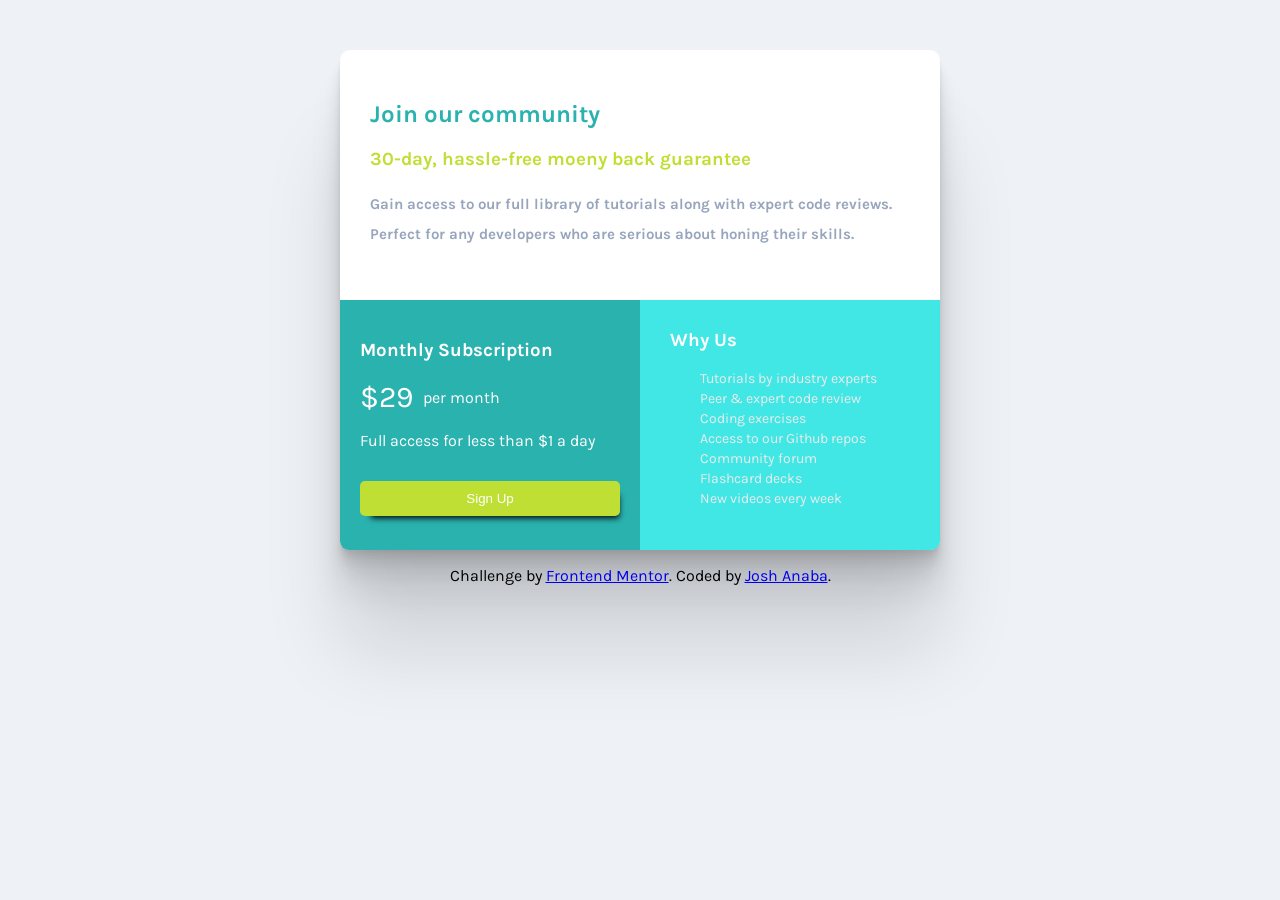
<file: index.html>
<!DOCTYPE html>
<html lang="en">
<head>
  <meta charset="UTF-8">
  <meta name="viewport" content="width=device-width, initial-scale=1.0"> <!-- displays site properly based on user's device -->

  <link rel="icon" type="image/png" sizes="32x32" href="./images/favicon-32x32.png">
  <link rel="stylesheet" href="style.css">
  
  <title>Single Price Grid Component</title>

</head>
<body>
  <section class="container">
    <div class="top-section">
      <h2>Join our community</h2>
      <h3>30-day, hassle-free moeny back guarantee</h3>
      <p>Gain access to our full library of tutorials along with expert code reviews.
      Perfect for any developers who are serious about honing their skills.</p>
    </div>
    <div class="base-section">
      <div class="sub">
        <h3>Monthly Subscription</h3>
        <p><span> $29 </span>per month</p>
        <p>Full access for less than $1 a day</p>

        <button id='sign-up'>Sign Up</button>
      </div>
      <div class="why-us">
          <h3>Why Us</h3>
          <ul>
            <li>Tutorials by industry experts</li>
            <li>Peer & expert code review</li>
            <li>Coding exercises</li>
            <li>Access to our Github repos</li>
            <li>Community forum</li>
            <li>Flashcard decks</li>
            <li>New videos every week</li>
          </ul>
      </div>
    </div>
  </section>

  
  <footer >
    <p class="attribution">
      Challenge by <a href="https://www.frontendmentor.io?ref=challenge" target="_blank">Frontend Mentor</a>. 
      Coded by <a target='_blank' href="https://joshanaba.netlify.app/">Josh Anaba</a>.
    </p>
  </footer>
</body>
</html>
</file>
<file: style.css>
@import url("https://fonts.googleapis.com/css2?family=Karla:wght@400;700&display=swap");
* {
  box-sizing: border-box;
}

body {
  margin-top: 50px;
  font-size: 16px;
  font-family: "karla", sans-serif;
  background-color: #EEF2F7;
}

.container {
  width: 600px;
  display: flex;
  flex-direction: column;
  border-radius: 10px;
  margin: auto;
  box-shadow: 0 2.8px 2.2px rgba(0, 0, 0, 0.034), 0 6.7px 5.3px rgba(0, 0, 0, 0.048), 0 12.5px 10px rgba(0, 0, 0, 0.06), 0 22.3px 17.9px rgba(0, 0, 0, 0.072), 0 41.8px 33.4px rgba(0, 0, 0, 0.086), 0 100px 80px rgba(0, 0, 0, 0.12);
  background-color: #fff;
}
.container .top-section {
  width: 600px;
  padding: 30px;
  height: 250px;
}
.container .top-section h2 {
  color: #2ab2af;
}
.container .top-section h3 {
  color: #c0df34;
}
.container .top-section p {
  color: #98a6bd;
  font-weight: 700;
  font-size: 15px;
  line-height: 30px;
}
.container .base-section {
  width: 600px;
  height: 250px;
  display: flex;
  flex-direction: row;
  color: #fff;
}
.container .base-section .sub {
  padding: 20px;
  background-color: #2ab2af;
  width: 300px;
  display: flex;
  flex-direction: column;
  border-bottom-left-radius: 9px;
}
.container .base-section .sub p {
  margin-top: 0px;
  display: flex;
  align-items: center;
}
.container .base-section .sub span {
  font-size: 30px;
  margin-right: 10px;
}
.container .base-section .sub #sign-up {
  background-color: #c0df34;
  outline: none;
  margin-top: 15px;
  padding: 10px;
  border-radius: 5px;
  border: none;
  color: #fff;
  box-shadow: 5px 8px 6px -6px black;
}
.container .base-section .sub #sign-up:hover {
  background-color: #d5f740;
}
.container .base-section .why-us {
  padding: 10px 30px;
  background-color: #40e7e5;
  width: 300px;
  border-bottom-right-radius: 9px;
}
.container .base-section .why-us ul li {
  list-style: none;
  font-size: 14px;
  line-height: 20px;
  color: #ebebeb;
  margin-left: -10px;
}

@media (max-width: 700px) {
  .container {
    width: 300px;
    height: 700px;
    align-items: center;
  }
  .container .top-section {
    width: 300px;
    padding: 10px 25px;
    display: flex;
    flex-direction: column;
  }
  .container .top-section p, .container .top-section h2, .container .top-section h3 {
    margin-block: 8px;
  }
  .container .top-section p {
    line-height: 30px;
  }
  .container .base-section {
    width: 300px;
    display: flex;
    flex-direction: column;
    align-items: center;
  }
  .container .base-section .sub {
    padding: 10px 25px;
    border-radius: 0px;
    width: 300px;
  }
  .container .base-section .sub #sign-up {
    width: 250px;
  }
  .container .base-section .why-us {
    padding: 10px 25px;
    width: 300px;
    border-bottom-left-radius: 5px;
    border-bottom-right-radius: 5px;
  }
  .container .base-section .why-us h3 {
    margin-left: 20px;
  }
  .container .base-section .why-us ul li {
    margin-left: -20px;
  }
}
footer {
  text-align: center;
}

/*# sourceMappingURL=style.css.map */
</file>
<file: design/style.css>
@import url("https://fonts.googleapis.com/css2?family=Karla:wght@400;700&display=swap");
* {
  -webkit-box-sizing: border-box;
          box-sizing: border-box;
}

body {
  margin-top: 50px;
  font-size: 16px;
  font-family: 'karla' , sans-serif;
  background-color: #EEF2F7;
}

.container {
  width: 600px;
  display: -webkit-box;
  display: -ms-flexbox;
  display: flex;
  -webkit-box-orient: vertical;
  -webkit-box-direction: normal;
      -ms-flex-direction: column;
          flex-direction: column;
  border-radius: 10px;
  margin: auto;
  -webkit-box-shadow: 0 2.8px 2.2px rgba(0, 0, 0, 0.034), 0 6.7px 5.3px rgba(0, 0, 0, 0.048), 0 12.5px 10px rgba(0, 0, 0, 0.06), 0 22.3px 17.9px rgba(0, 0, 0, 0.072), 0 41.8px 33.4px rgba(0, 0, 0, 0.086), 0 100px 80px rgba(0, 0, 0, 0.12);
          box-shadow: 0 2.8px 2.2px rgba(0, 0, 0, 0.034), 0 6.7px 5.3px rgba(0, 0, 0, 0.048), 0 12.5px 10px rgba(0, 0, 0, 0.06), 0 22.3px 17.9px rgba(0, 0, 0, 0.072), 0 41.8px 33.4px rgba(0, 0, 0, 0.086), 0 100px 80px rgba(0, 0, 0, 0.12);
  background-color: #fff;
}

.container .top-section {
  width: 600px;
  padding: 30px;
  height: 250px;
}

.container .top-section h2 {
  color: #2ab2af;
}

.container .top-section h3 {
  color: #c0df34;
}

.container .top-section p {
  color: #98a6bd;
  font-weight: 700;
  font-size: 15px;
  line-height: 30px;
}

.container .base-section {
  width: 600px;
  height: 250px;
  display: -webkit-box;
  display: -ms-flexbox;
  display: flex;
  -webkit-box-orient: horizontal;
  -webkit-box-direction: normal;
      -ms-flex-direction: row;
          flex-direction: row;
  color: #fff;
}

.container .base-section .sub {
  padding: 20px;
  background-color: #2ab2af;
  width: 300px;
  display: -webkit-box;
  display: -ms-flexbox;
  display: flex;
  -webkit-box-orient: vertical;
  -webkit-box-direction: normal;
      -ms-flex-direction: column;
          flex-direction: column;
  border-bottom-left-radius: 9px;
}

.container .base-section .sub p {
  margin-top: 0px;
  display: -webkit-box;
  display: -ms-flexbox;
  display: flex;
  -webkit-box-align: center;
      -ms-flex-align: center;
          align-items: center;
}

.container .base-section .sub span {
  font-size: 30px;
  margin-right: 10px;
}

.container .base-section .sub #sign-up {
  background-color: #c0df34;
  outline: none;
  margin-top: 15px;
  padding: 10px;
  border-radius: 5px;
  border: none;
  color: #fff;
  -webkit-box-shadow: 5px 8px 6px -6px black;
          box-shadow: 5px 8px 6px -6px black;
}

.container .base-section .sub #sign-up:hover {
  background-color: #d5f740;
}

.container .base-section .why-us {
  padding: 10px 30px;
  background-color: #40e7e5;
  width: 300px;
  border-bottom-right-radius: 9px;
}

.container .base-section .why-us ul li {
  list-style: none;
  font-size: 14px;
  line-height: 20px;
  color: #ebebeb;
  margin-left: -10px;
}

@media (max-width: 700px) {
  .container {
    width: 300px;
    height: 700px;
    -webkit-box-align: center;
        -ms-flex-align: center;
            align-items: center;
  }
  .container .top-section {
    width: 300px;
    padding: 10px 25px;
    display: -webkit-box;
    display: -ms-flexbox;
    display: flex;
    -webkit-box-orient: vertical;
    -webkit-box-direction: normal;
        -ms-flex-direction: column;
            flex-direction: column;
  }
  .container .top-section p, .container .top-section h2, .container .top-section h3 {
    margin-block: 8px;
  }
  .container .top-section p {
    line-height: 30px;
  }
  .container .base-section {
    width: 300px;
    display: -webkit-box;
    display: -ms-flexbox;
    display: flex;
    -webkit-box-orient: vertical;
    -webkit-box-direction: normal;
        -ms-flex-direction: column;
            flex-direction: column;
    -webkit-box-align: center;
        -ms-flex-align: center;
            align-items: center;
  }
  .container .base-section .sub {
    padding: 10px 25px;
    border-radius: 0px;
    width: 300px;
  }
  .container .base-section .sub #sign-up {
    width: 250px;
  }
  .container .base-section .why-us {
    padding: 10px 25px;
    width: 300px;
    border-bottom-left-radius: 5px;
    border-bottom-right-radius: 5px;
  }
  .container .base-section .why-us h3 {
    margin-left: 20px;
  }
  .container .base-section .why-us ul li {
    margin-left: -20px;
  }
}

footer {
  text-align: center;
}
/*# sourceMappingURL=style.css.map */
</file>
